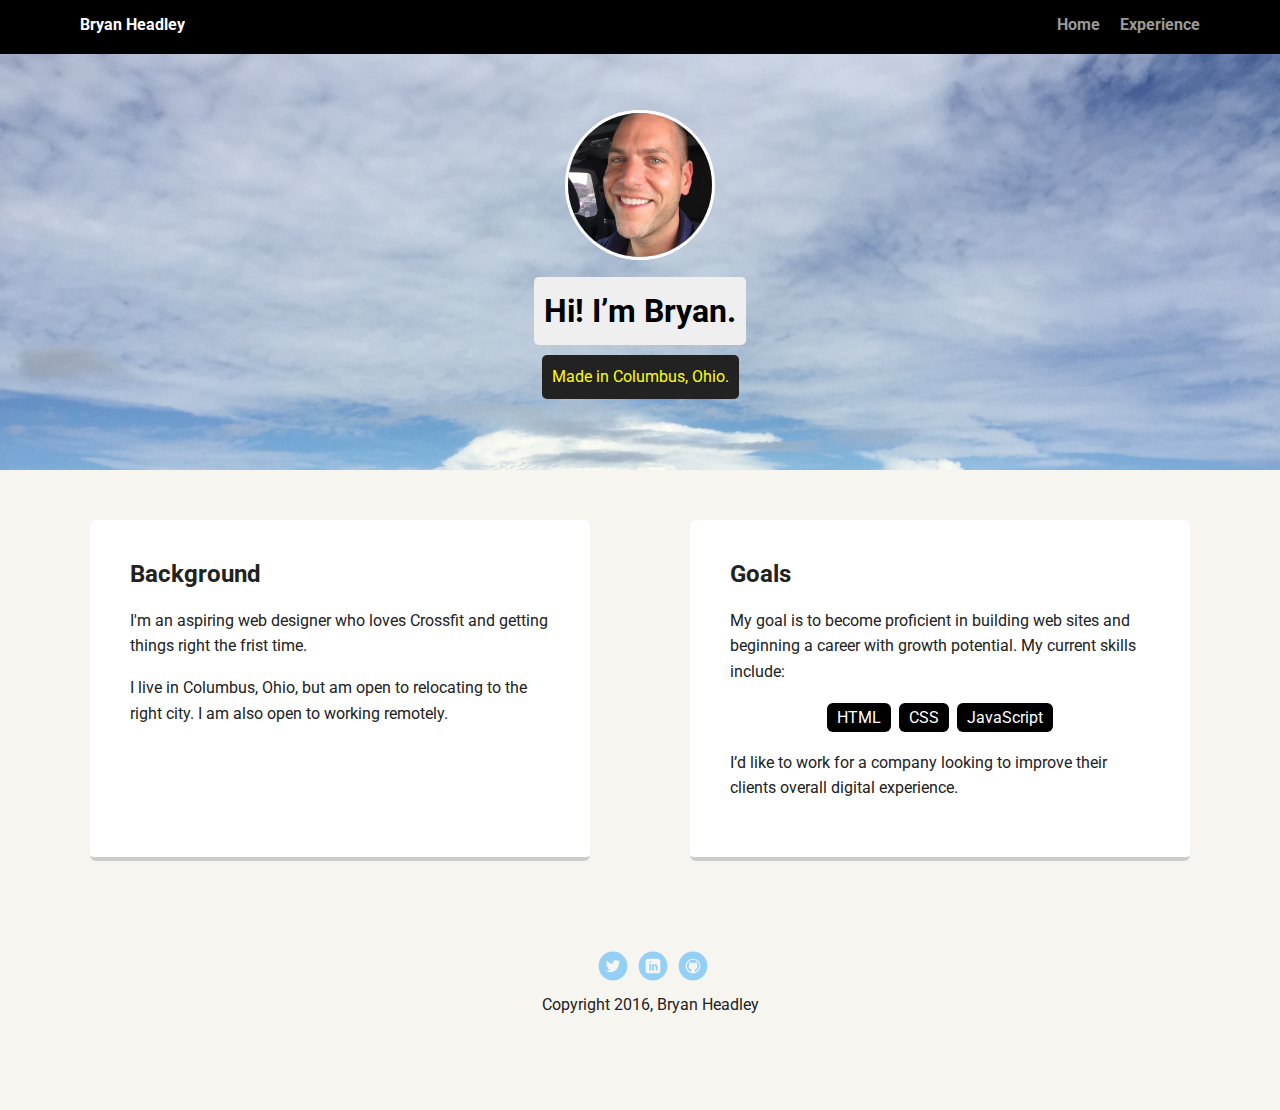
<file: index.html>
<!doctype html>
<html lang="en">
<head>
  <meta charset="utf-8">
  <title>Bryan Headley's Profile</title>
  <meta name="viewport" content="width=device-width, initial-scale=1.0">
  <link rel="stylesheet" href="styles.css">
  <link href="https://fonts.googleapis.com/css?family=Muli%7CRoboto:400,300,500,700,900" rel="stylesheet"></head>
  <body>

    <div class="main-nav">
        <ul class="nav">
          <li class="name">Bryan Headley</li>
          <li><a href="index.html">Home</a></li>
          <li><a href="experience.html">Experience</a></li>
        </ul>
    </div>

    <header>
      <img src="images/Bryan.jpg" alt="My Photo" class="profile-image">
      <h1 class="tag name">Hi! I’m Bryan.</h1>
      <p class="tag location">Made in Columbus, Ohio.</p>
    </header>

    <main class="flex">
      <div class="card">
        <h2>Background</h2>
        <p>I'm an aspiring web designer who loves Crossfit and getting things right the frist time.</p>
        <p>I live in Columbus, Ohio, but am open to relocating to the right city. I am also open to working remotely. </p>
      </div> 

      <div class="card">
        <h2>Goals</h2>
        <p>My goal is to become proficient in building web sites and beginning a career with growth potential. My current skills include:</p>
        <ul class="skills">
          <li>HTML</li>
          <li>CSS</li>
          <li>JavaScript</li>
        </ul>
        <p>I’d like to work for a company looking to improve their clients overall digital experience.</p>
      </div> 

    </main>
    <footer>
      <ul>
        <li><a href="https://twitter.com/bryheadley" class="social twitter">Twitter</a></li>
        <li><a href="https://www.linkedin.com/in/bryan-e-headley" class="social linkedin">LinkedIn</a></li>
          <li><a href="https://www.github.com/bryheadley" class="social github">GitHub</a></li>
      </ul>
      <p class="copyright">Copyright 2016, Bryan Headley</p>
    </footer>
  </body>
  </html>
</file>
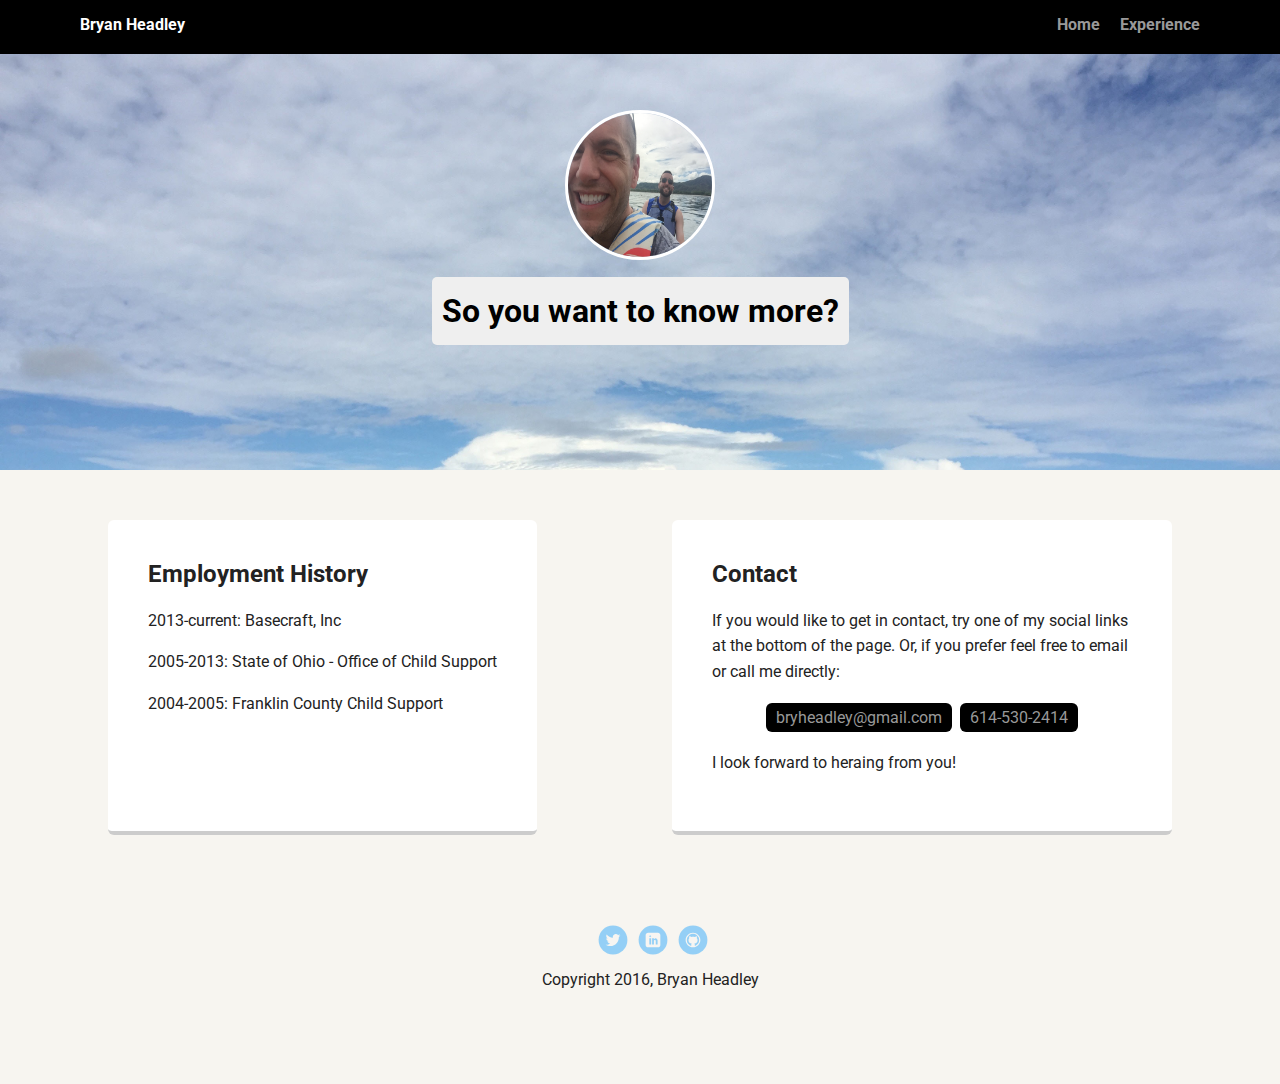
<file: experience.html>
<!doctype html>
<html lang="en">
<head>
  <meta charset="utf-8">
  <title>Bryan Headley's Profile</title>
  <meta name="viewport" content="width=device-width, initial-scale=1.0">
  <link rel="stylesheet" href="styles.css">
  <link href="https://fonts.googleapis.com/css?family=Muli%7CRoboto:400,300,500,700,900" rel="stylesheet"></head>
  <body>

    <div class="main-nav">
        <ul class="nav">
          <li class="name">Bryan Headley</li>
          <li><a href="index.html">Home</a></li>
          <li><a href="experience.html">Experience</a></li>
        </ul>
    </div>

     <header>
      <img src="images/bryan-boat.jpg" alt="My Photo" class="profile-image">
      <h1 class="tag name">So you want to know more?</h1>
    </header>

    <main class="flex">
      <div class="card">
        <h2>Employment History</h2>
        <p>2013-current: Basecraft, Inc</p>
        <p>2005-2013: State of Ohio - Office of Child Support</p>
        <p>2004-2005: Franklin County Child Support</p>
        
      </div> 

      <div class="card">
        <h2>Contact</h2>
        <p>If you would like to get in contact, try one of my social links at the bottom of the page. Or, if you prefer feel free to email or call me directly:</p>
        <ul class="skills">
          <li><a href="mailto:bryheadley@gmail.com">bryheadley@gmail.com</a></li>
          <li><a href="tel:1-614-530-2414">614-530-2414</a></li>
        </ul>
        <p>I look forward to heraing from you!</p>
      </div> 

    </main>
    <footer>
      <ul>
        <li><a href="https://twitter.com/bryheadley" class="social twitter">Twitter</a></li>
        <li><a href="https://www.linkedin.com/in/bryan-e-headley" class="social linkedin">LinkedIn</a></li>
          <li><a href="https://www.github.com/bryheadley" class="social github">GitHub</a></li>
      </ul>
      <p class="copyright">Copyright 2016, Bryan Headley</p>
    </footer>
  </body>
  </html>
</file>
<file: styles.css>
/* Global Layout Set-up */
* { 
  box-sizing: border-box;
}
  
body {
  margin: 0;
  padding: 0;
  text-align: center;
  font-family: 'Roboto', sans-serif;
  color: #222;
  background: #f7f5f0;
}
/* Link Styles */

a {
  text-decoration: none;
  color: #999;
}
a:hover {
  color: #6633ff;
}

/* Section Styles */

.main-nav {
  width: 100%;
  background: black;
  min-height: 30px;
  padding: 10px;
  position: fixed;
  text-align: center;
}
.nav {
  display: flex;
  justify-content: space-around;
  font-weight: 700;
  list-style-type: none;
  margin: 0 auto;
  padding: 0;
}

.nav .name {
    display: block;
    margin-right: auto;
    color: white;
}
.nav li {
  padding: 5px 10px 10px 10px;
}
.nav a {
  transition: all .5s;
}
.nav a:hover {
  color: white
}

header {
  text-align: center;
  background: url('images/Background.jpg') no-repeat top center ;
  background-size: cover;
  overflow: hidden;
  padding-top: 60px;
}

header {
  line-height: 1.5;
}
header .profile-image {
  margin-top: 50px;
  width: 150px;
  height: 150px;
  border-radius: 50%;
  border: 3px solid white;
  transition: all .5s;
}
header .profile-image:hover {
  transform: scale(1.2) rotate(5deg);
}
.tag {
  background-color: #efefef;
  color: black;
  padding: 10px;
  border-radius: 5px;
  display: table;
  margin: 10px auto;
} 
.location {
  background-color: #222;
  color: yellow;
}
.card {
  margin: 30px;
  padding: 20px 40px 40px;
  max-width: 500px;
  text-align: left;
  background: #fff;
  border-bottom: 4px solid #ccc;
  border-radius: 6px;
  transition: all .5s;
}
.card:hover {
  border-color: #ff99ff;
}

ul.skills {
  padding: 0;
  text-align: center;
}

.skills li {
  border-radius: 6px;
  display: inline-block;
  background: black;
  color: white;
  padding: 5px 10px;
  margin: 2px;
}

.skills li:nth-child(odd) {
  background: black;
}

footer {
  width: 100%;
  min-height: 30px;
  padding: 20px 0 40px 20px;
}

footer .copyright {
  top: -8px;
  font-size: .75em;
}

footer ul {
  list-style-type: none;
  margin: 0;
  padding: 0;
}

footer ul li {
  display: inline-block;
}

a.social {
  display: inline-block;
  text-indent: -9999px;
  margin-left: 5px;
  width: 30px;
  height: 30px;
  background-size: 30px 30px;
  opacity: .4;
  transition: all .5s;
}
a.twitter {
  background-image: url(images/twitter.svg);
}
a.linkedin {
  background-image: url(images/linkedin.svg);
}
a.github {
  background-image: url(images/github.svg);
}
a.social:hover {
  opacity: 1;
}
.clearfix {
  clear: both;
}

/* Styles for larger screens */
@media screen and (min-width: 720px) {
  
  .flex {
      display: -ms-flexbox;      /* TWEENER - IE 10 */
      display: flex; 
      max-width: 1200px;
      -ms-flex-pack: distribute;
      justify-content: space-around;
      margin: 0 auto;
  }

  header {
    min-height: 470px;
  }

  .nav {
    max-width: 1200px;
    padding: 0 30px;
  }


  main {
    padding-top: 20px;
  }

  main p {
    line-height: 1.6em;
  }

  footer {
    font-size: 1.3em;
    max-width: 1200px;
    margin: 40px auto;
  }

}
</file>
